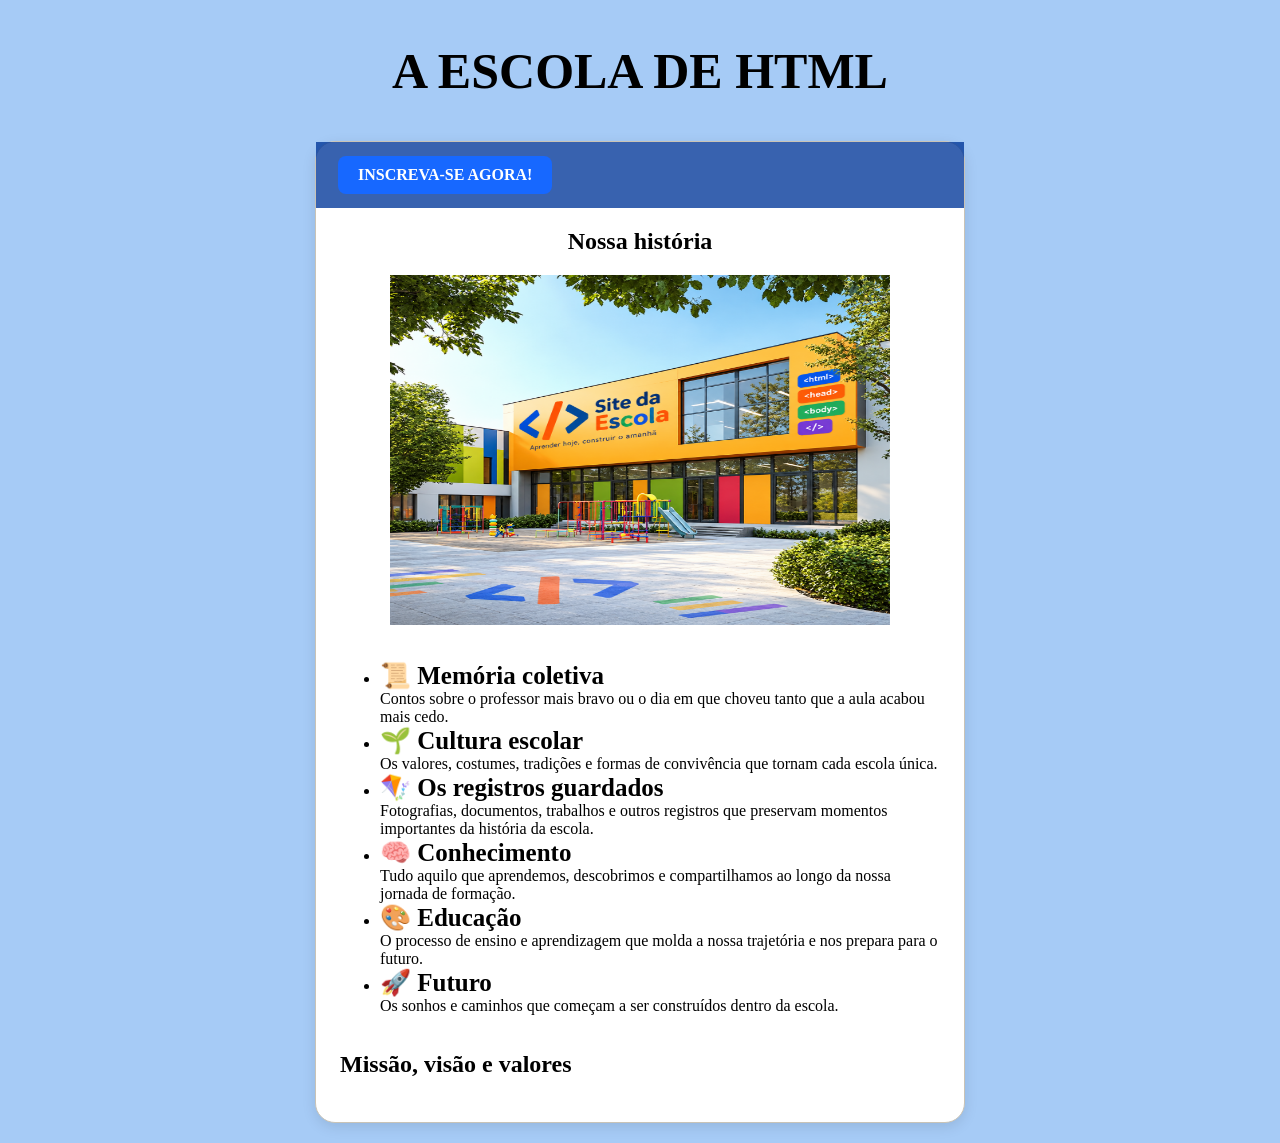
<file: index.html>
<!DOCTYPE html>

<html lang="pt-br">
	<head>
	<meta charset="UTF-8">
		<title>Meu site</title>	
		
		<link rel="stylesheet" href="style.css">


	</head>

	<body>
		
	<h2 align="center" class="destaque-item1" class="titulo-site" ><strong>A ESCOLA DE HTML</strong></h2> 
<div class="card-escola">

<div class="card-escola1">
	<a href="matricula.html" class="botao">INSCREVA-SE AGORA!</a>
	</div>	
	
		<h2 class="Nossa.Hitoria" align="center" >Nossa história</h2>
 	
<div class="linha">

<img class="card-img" src="imagem.jpg" alt="Fachada da escola">

  <ul>
	<li><strong class="destaque-item">&#128220; Memória coletiva</strong> <br> Contos sobre o professor mais bravo ou o dia em que choveu tanto que a aula acabou mais cedo.</li>
	<li><strong class="destaque-item">&#127793; Cultura escolar</strong> <br> Os valores, costumes, tradições e formas de convivência que tornam cada escola única.</li>
    <li><strong class="destaque-item">&#129665; Os registros guardados</strong> <br> Fotografias, documentos, trabalhos e outros registros que preservam momentos importantes da história da escola.</li>
    <li><strong class="destaque-item">&#129504; Conhecimento</strong> <br> Tudo aquilo que aprendemos, descobrimos e compartilhamos ao longo da nossa jornada de formação.</li>
	<li><strong class="destaque-item">&#x1F3A8; Educação</strong> <br> O processo de ensino e aprendizagem que molda a nossa trajetória e nos prepara para o futuro.</li>
	<li><strong class="destaque-item">&#x1F680; Futuro</strong> <br> Os sonhos e caminhos que começam a ser construídos dentro da escola.</li>
</ul>

</div>
		<h2>Missão, visão e valores</h2>
	<div class="card-missao">
	</div>		
</div>	
</div>

</form>

	</body>
	</h1>
</html>
</file>
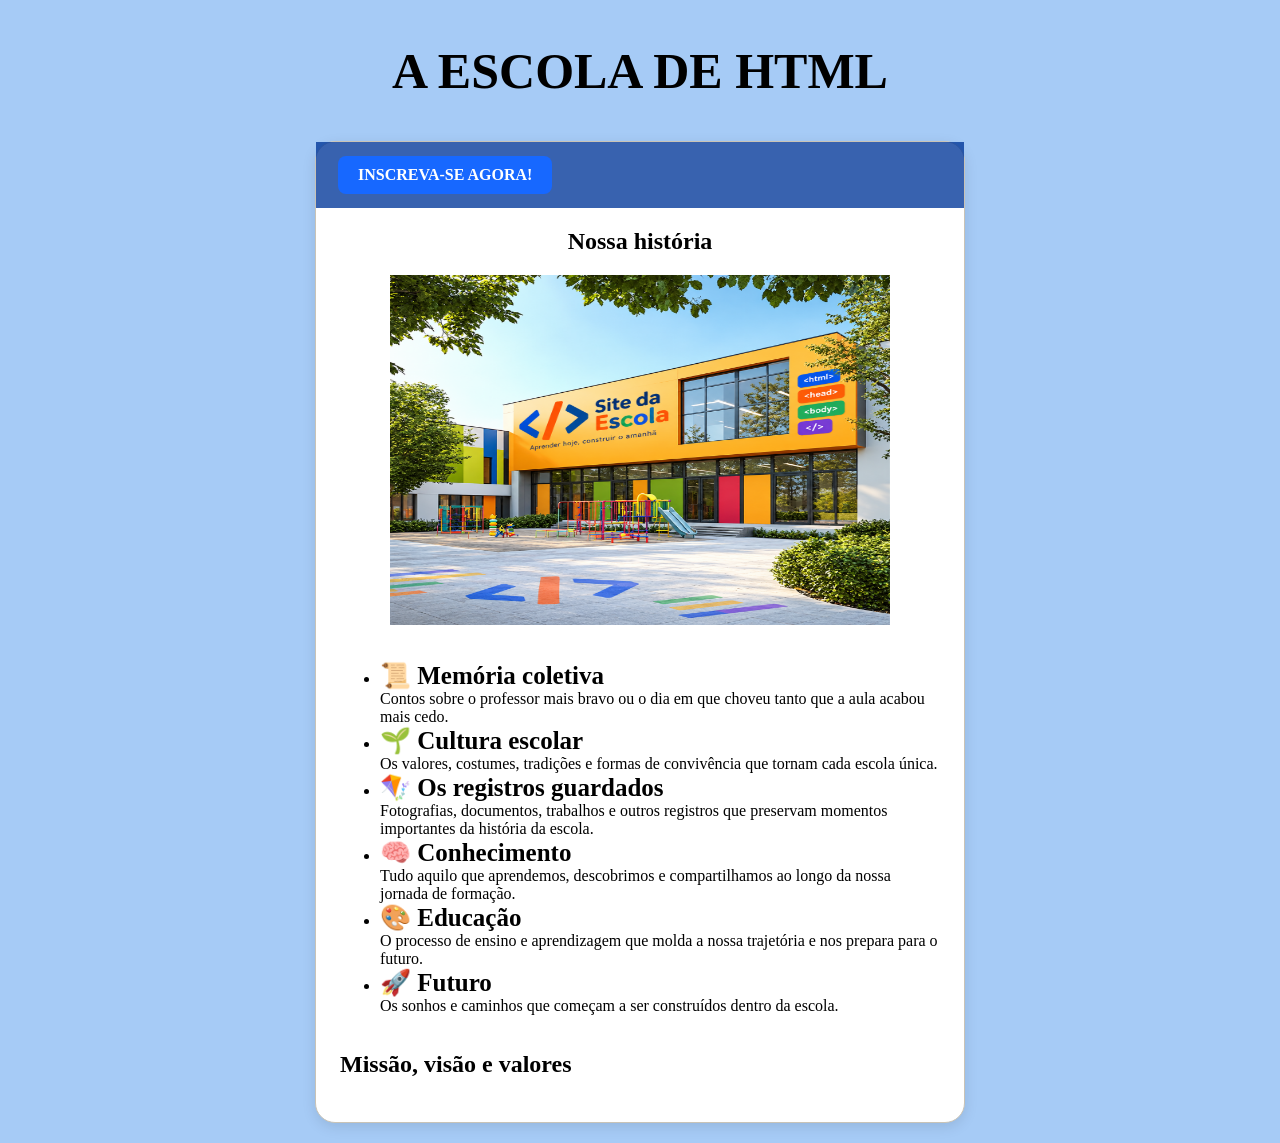
<file: aula 1.html>
<!DOCTYPE html>

<html lang="pt-br">
	<head>
	<meta charset="UTF-8">
		<title>Meu site</title>	
		
		<link rel="stylesheet" href="style.css">


	</head>

	<body>
		
	<h2 align="center" class="destaque-item1" class="titulo-site" ><strong>A ESCOLA DE HTML</strong></h2> 
<div class="card-escola">

<div class="card-escola1">
	<a href="matricula.html" class="botao">INSCREVA-SE AGORA!</a>
	</div>	
	
		<h2 class="Nossa.Hitoria" align="center" >Nossa história</h2>
 	
<div class="linha">

<img class="card-img" src="imagem.jpg" alt="Fachada da escola">

  <ul>
	<li><strong class="destaque-item">&#128220; Memória coletiva</strong> <br> Contos sobre o professor mais bravo ou o dia em que choveu tanto que a aula acabou mais cedo.</li>
	<li><strong class="destaque-item">&#127793; Cultura escolar</strong> <br> Os valores, costumes, tradições e formas de convivência que tornam cada escola única.</li>
    <li><strong class="destaque-item">&#129665; Os registros guardados</strong> <br> Fotografias, documentos, trabalhos e outros registros que preservam momentos importantes da história da escola.</li>
    <li><strong class="destaque-item">&#129504; Conhecimento</strong> <br> Tudo aquilo que aprendemos, descobrimos e compartilhamos ao longo da nossa jornada de formação.</li>
	<li><strong class="destaque-item">&#x1F3A8; Educação</strong> <br> O processo de ensino e aprendizagem que molda a nossa trajetória e nos prepara para o futuro.</li>
	<li><strong class="destaque-item">&#x1F680; Futuro</strong> <br> Os sonhos e caminhos que começam a ser construídos dentro da escola.</li>
</ul>

</div>
		<h2>Missão, visão e valores</h2>
	<div class="card-missao">
	</div>		
</div>	
</div>

</form>

	</body>
	</h1>
</html>
</file>
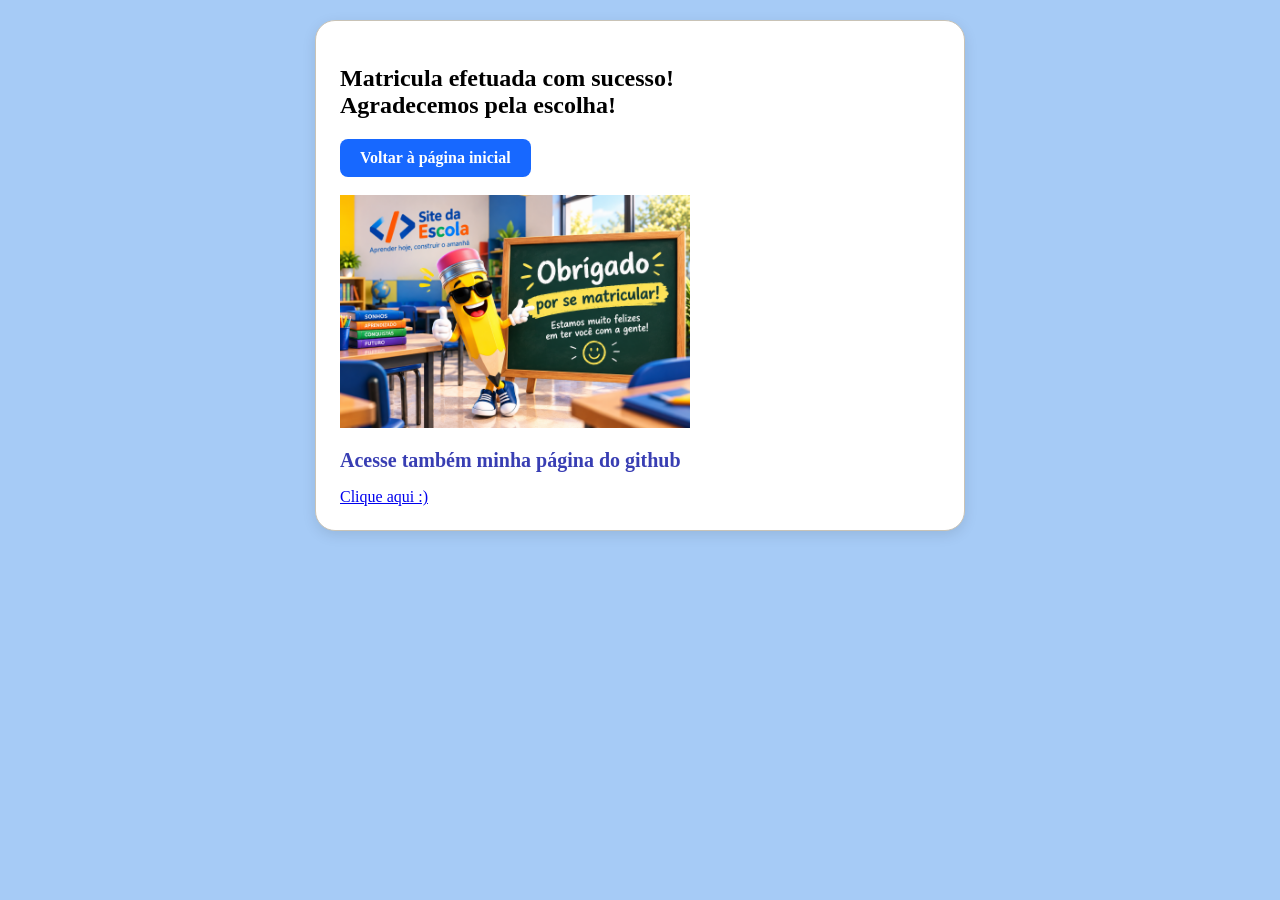
<file: confirmacao.html>
<!DOCTYPE html>
<html lang="pt-BR">
<head>
  <meta charset="UTF-8">
  <title>Segunda página</title>
  <link rel="stylesheet" href="style.css">  <!-- o MESMO CSS -->
</head>
<body>
  <main class="card-escola">
    <h2><strong>Matricula efetuada com sucesso!</strong> 
        <br>Agradecemos pela escolha!
    </h2>
    <a href="index.html" class="botao">Voltar à página inicial</a>
       <br><br>
        <img src="imagem-3.jpg" width="350" alt="Notebook">
        <h2 class="titulo-matricula">Acesse também minha página do github</h2>
    <a href="https://github.com/guilhermiitoo/terror_do_html" class="botao1">Clique aqui :)</a>

  </main>
</body>
</html>
</file>
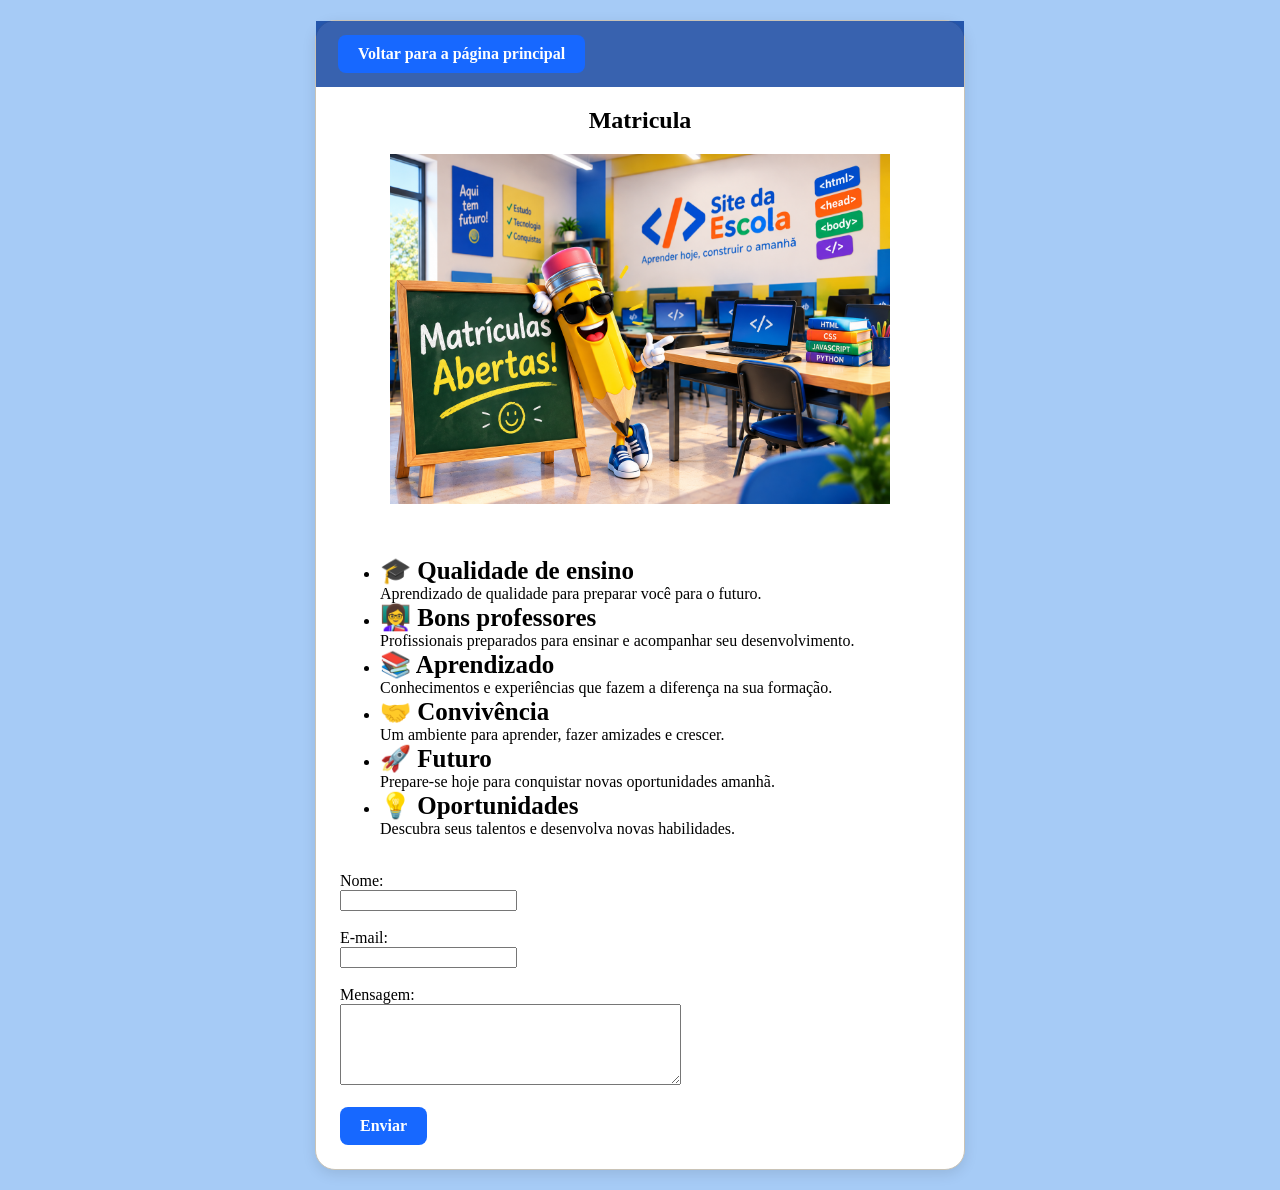
<file: matricula.html>
<!DOCTYPE html>
<html lang="pt-BR">
<head>
  <meta charset="UTF-8">
  <title>Segunda página</title>
  <link rel="stylesheet" href="style.css">  <!-- o MESMO CSS -->
</head>
<body>

  <main class="card-escola">
    <div class="card-escola1">
    <a href="index.html" class="botao">Voltar para a página principal</a>
    </div>
    <h2 align="center">Matricula</h2>
<img class="card-img-2" src="imagem-2.jpg" alt="Matriculas abertas">
<br><br>
    <div class="card-escola2"></div>
 
  <ul>
    <li><strong class="destaque-item">🎓 Qualidade de ensino</strong> <br> Aprendizado de qualidade para preparar você para o futuro.</li>
    <li><strong class="destaque-item">👩‍🏫 Bons professores</strong> <br> Profissionais preparados para ensinar e acompanhar seu desenvolvimento.</li>
    <li><strong class="destaque-item">📚 Aprendizado</strong> <br> Conhecimentos e experiências que fazem a diferença na sua formação.</li>
    <li><strong class="destaque-item">🤝 Convivência</strong> <br> Um ambiente para aprender, fazer amizades e crescer.</li>
    <li><strong class="destaque-item">🚀 Futuro</strong> <br> Prepare-se hoje para conquistar novas oportunidades amanhã.</li>
    <li><strong class="destaque-item">💡 Oportunidades</strong> <br> Descubra seus talentos e desenvolva novas habilidades.</li>
</ul>
<!-- ===== ÁREA DE PREENCHIMENTO ===== -->
<br>
    <label for="nome">
	Nome:
	</label>
	<br>
	<input
	type="text"
	id="nome"
	name="nome">

	<br><br>		
	<label for="email">
	E-mail:
	</label>
	<br>
	<input
	type="email"
	id="email"
	name="email">
	
	<br><br>
	<label for="mensagem">
	Mensagem:
	</label>
	<br>
	<textarea
	id="mensagem"
	name="mensagem"
	rows="5"
	cols="40"
	></textarea>
    	<br><br>
<!--
<a href=""><button type="button">&#128232; Enviar</button></a>
-->
<a href="confirmacao.html" class="botao">Enviar</a>
</form>

  </main>
</body>
</html>
</file>
<file: style.css>
body {    

  color: rgb(0, 0, 0);	
background-color: rgba(137, 187, 244, 0.753);
}
form { 
background-color: rgba(143, 168, 255, 0.767);
padding: 20px;
border-radius: 10px;
box-shadow: 0px 0px 10px rgb(0, 0, 0);
max-width: 385px;
margin: 0 auto;
}
.titulo-site {
  color:#FFFFFF;
  text-align: center;
  padding: 2px 6px;
  border-radius: 4px;
}
.linha {
display: flex;
align-items: center;
gap: 20px;
}
.destaque-item {
  font-size: 25px;
}
.linha {
  display: flex;
  flex-direction: column;   /* ← adicione esta linha */
  align-items: center;
  gap: 20px;
}
.card-escola { 
   max-width: 600px;
   margin: 20px auto;
   background: #fff;
   border-radius: 20px;
   padding: 20px;
   box-shadow: 0 4px 15px rgba(0,0,0,0.2);
  background: #FFFFFF;
  border: 1px solid #C9C3B6;
  border-radius: 0px 0px 5 5;
  padding: 24px;
  box-shadow: 0 4px 14px rgba(0,0,0,0.10);
}
.card-img {
  max-width: 100%;       
  height: auto;
}

.card-escola1 h2 {
  margin-top: 0;
  font-size: 25px;
}
.card-escola1 {
  background: #003699c7;
  margin: -24px -24px 20px -24px;
  padding: 14px 22px;
  border-radius: 0px 0px 0 0;
}

.destaque-item1 {
	align-item: center;
  font-size: 50px;
}
.card-missao h2 {
  margin-top: 0;
  font-size: 25px;
}


.botao {
  display: inline-block;
  background: #1768ff;
  color: #fff;
  padding: 10px 20px;
  border-radius: 8px;
  text-decoration: none;   /* tira o sublinhado do link */
  font-weight: bold;
}

.botao:hover {
  background: #0f4fcc;     /* escurece quando passa o mouse */
}
.titulo-matricula {
  color:#00089dc7;
  font-size: 20px;
}

.Nossa.Hitoria {
  font-size: 20px;
  font-weight: bold;
}

.card-img {
  width: 450px;
  height: auto;
}
.card-img {
  width: 500px;
  height: 350px;    /* estica/achata */
}
.card-img-2 {
  display: block;
  width: 450px;
  height: auto;
  margin: 0 auto;
  max-width: 100%;
}
.card-img-2 {
  display: block;   /* ← o segredo */
  width: 500px;
  height: 350px;    /* estica/achata */
  margin: 0 auto;   /* não ultrapassa o card */
  max-width: 100%;
}
</file>
